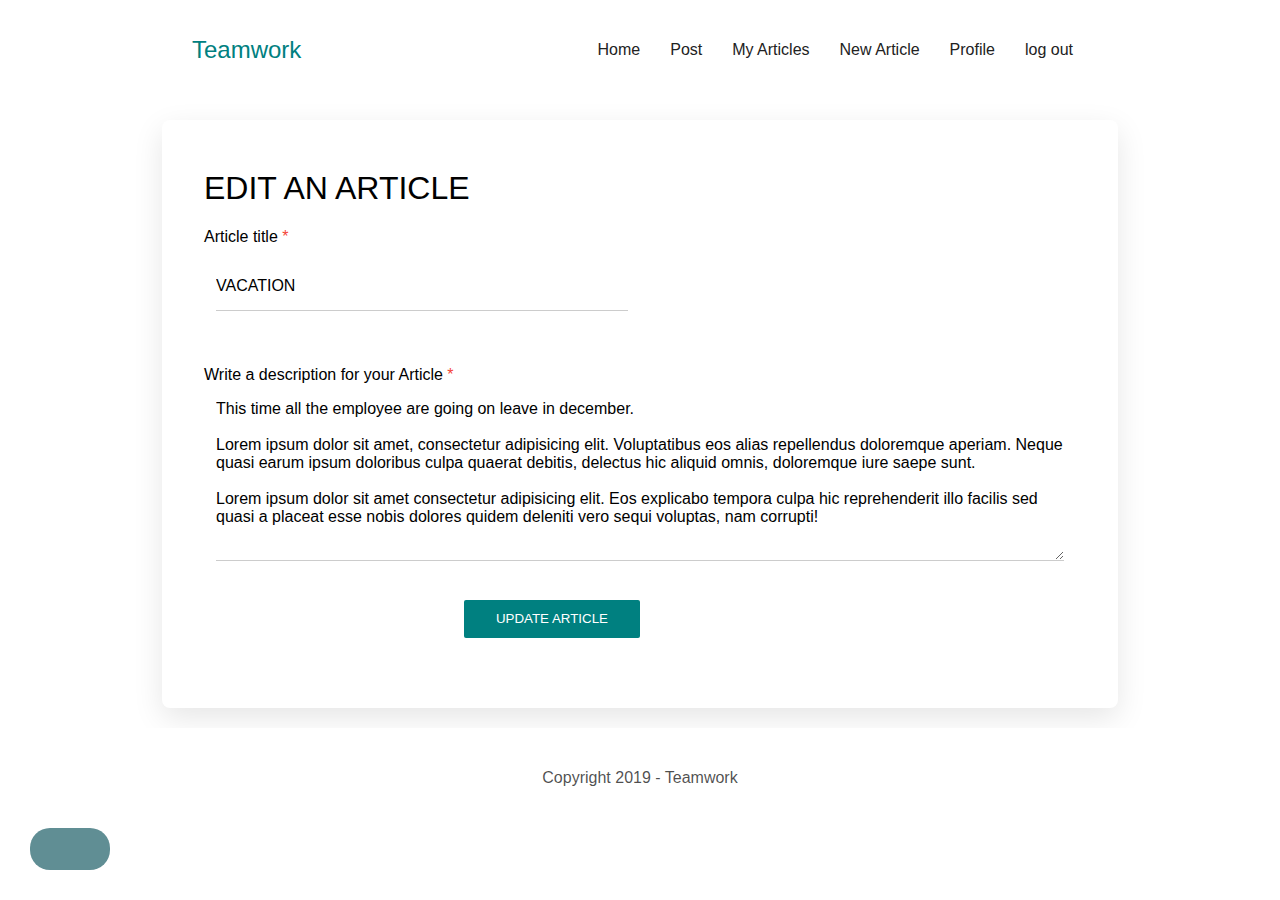
<file: UI/html/edit_article.html>
<!DOCTYPE html>
<html lang="en">
  <head>
    <meta charset="utf-8" />
    <title>Teamwork</title>
    <meta name="viewport" content="width=device-width, initial-scale=1" />
    <link
      rel="icon"
      type="image/x-icon"
      href="../assets/icons/icons8_Conference_48px.png"
    />
    <link rel="stylesheet" href="../css/style.css" />
  </head>

  <body class="body-ini">
    <!-- navigation bar -->
    <div class="fixed-nav ">
      <nav class="bg-white">
        <div class="container">
          <div class="nav-wrapper ">
            <a href="../index.html" class="logo fg-primary"
              ><span class="fg-teal">Teamwork</span></a
            >
            <ul class="right hide-on-med-sma">
              <li><a href="../index.html">Home</a></li>
              <li class="">
                <a href="post.html"> Post </a>
              </li>
              <li class="">
                <a href="articles.html"> My Articles </a>
              </li>
              <li>
                <a href="new_article.html"> New Article </a>
              </li>
              <li>
                <a href="profile.html">Profile </a>
              </li>
              <li>
                <a href="./signin.html"> log out </a>
              </li>
            </ul>

            <div class="sliderout right">
              <input type="checkbox" id="toggle-menu" />
              <label for="toggle-menu">&#9776;</label>
              <ul>
                <li><a href="../index.html">Home</a></li>
                <li class="">
                  <a href="post.html"> Post </a>
                </li>
                <li>
                  <a class="" href="articles.html"> My Articles </a>
                </li>
                <li>
                  <a href="new_article.html"> New Article </a>
                </li>
                <li>
                  <a href="profile.html">Profile </a>
                </li>
                <li>
                  <a href="./signin.html"> log out </a>
                </li>
              </ul>
            </div>
          </div>
        </div>
      </nav>
    </div>
    <!-- end of navigation bar -->
    <div class="row"></div>

    <!-- body of an article -->

    <!-- Post -->
    <div
      class="container fine-depth"
      style="padding: 30px; border-radius: 8px;"
    >
      <!-- <div class="container fine-depth" style="padding: 30px; border-radius: 8px; border:1px solid #40c3ff;"></div> -->
      <div class="row ">
        <form class="">
          <div class="row">
            <div class="col s12">
              <!-- Titles -->
              <h1>EDIT AN ARTICLE</h1>
              <div class="row">
                <p>
                  Article title
                  <span class="fg-red"> *</span>
                </p>
                <div class="col s12 m6 l6">
                  <input
                    type="text"
                    placeholder="Title "
                    value="VACATION"
                    required
                  />
                </div>
              </div>

              <div class="row"></div>
              <!-- Other fields -->

              <div class="row">
                <p>
                  Write a description for your Article
                  <span class="fg-red"> *</span>
                </p>

                <div class="col s12">
                  <!-- <input type="password" placeholder="Description " required> -->
                  <textarea
                    placeholder="Description"
                    class="textarea-field"
                    value=""
                    required
                  >
This time all the employee are going on leave in december.

Lorem ipsum dolor sit amet, consectetur adipisicing elit. Voluptatibus eos alias repellendus doloremque aperiam. Neque quasi earum ipsum doloribus culpa quaerat debitis, delectus hic aliquid omnis, doloremque iure saepe sunt.

Lorem ipsum dolor sit amet consectetur adipisicing elit. Eos explicabo tempora culpa hic reprehenderit illo facilis sed quasi a placeat esse nobis dolores quidem deleniti vero sequi voluptas, nam corrupti!</textarea
                  >
                </div>
              </div>

              <div class="col s12 right-align">
                <div class="col s6" style="padding:0em">
                  <button
                    type="button"
                    onclick="MtArticle.editArticle() "
                    class="btn bg-primary right"
                  >
                    Update Article
                  </button>
                </div>
              </div>
            </div>
          </div>
        </form>
      </div>
    </div>

    <!-- Footer -->
    <div class="row"></div>
    <div class="">
      <nav class="bg-white">
        <div class="container">
          <div class="nav-wrapper ">
            <div class="row">
              <div class="col s12 center-align">
                <span class="fg-unfocus">Copyright 2019 - Teamwork</span>
              </div>
            </div>
          </div>
        </div>
      </nav>
    </div>

    <!-- end of body -->
    <script src="../js/mt.js"></script>
    <script src="../js/articles.js"></script>
  </body>
</html>
</file>
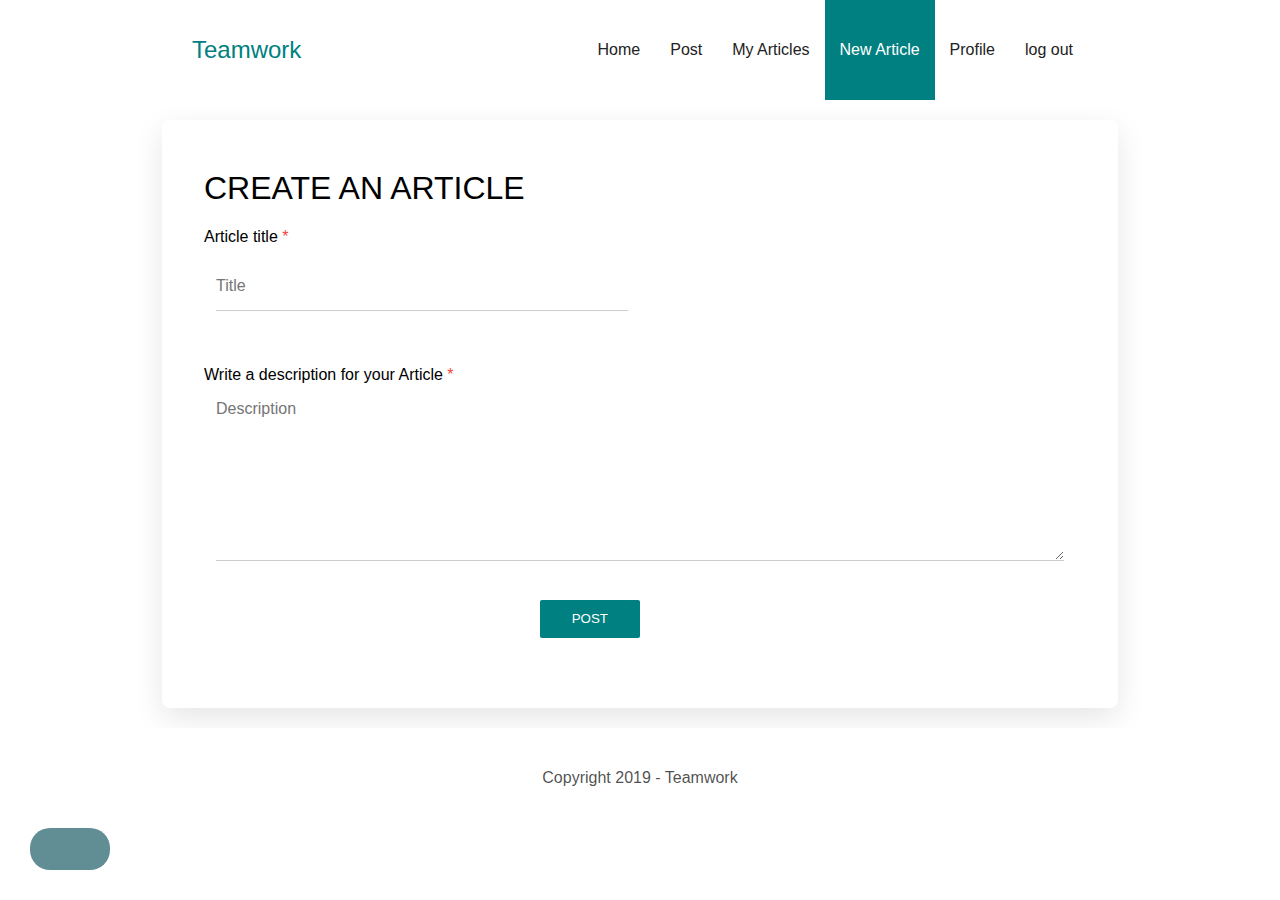
<file: UI/html/new_article.html>
<!DOCTYPE html>
<html lang="en">
  <head>
    <meta charset="utf-8" />
    <title>Teamwork</title>
    <meta name="viewport" content="width=device-width, initial-scale=1" />
    <link
      rel="icon"
      type="image/x-icon"
      href="../assets/icons/icons8_Conference_48px.png"
    />
    <link rel="stylesheet" href="../css/style.css" />
  </head>

  <body class="body-ini">
    <!-- navigation bar -->
    <div class="fixed-nav ">
      <nav class="bg-white">
        <div class="container">
          <div class="nav-wrapper ">
            <a href="../index.html" class="logo fg-primary"
              ><span class="fg-teal">Teamwork</span></a
            >
            <ul class="right hide-on-med-sma">
              <li><a href="../index.html">Home</a></li>
              <li class="">
                <a href="post.html"> Post </a>
              </li>
              <li class="">
                <a href="articles.html"> My Articles </a>
              </li>
              <li class="active">
                <a href="new_article.html"> New Article </a>
              </li>
              <li>
                <a href="profile.html">Profile </a>
              </li>
              <li>
                <a href="./signin.html"> log out </a>
              </li>
            </ul>

            <div class="sliderout right">
              <input type="checkbox" id="toggle-menu" />
              <label for="toggle-menu">&#9776;</label>
              <ul>
                <li><a href="../index.html">Home</a></li>
                <li class="">
                  <a href="post.html"> Post </a>
                </li>
                <li>
                  <a class="" href="articles.html"> My Articles </a>
                </li>
                <li class="active">
                  <a href="new_article.html"> New Article </a>
                </li>
                <li>
                  <a href="profile.html">Profile </a>
                </li>
                <li>
                  <a href="./signin.html"> log out </a>
                </li>
              </ul>
            </div>
          </div>
        </div>
      </nav>
    </div>
    <!-- end of navigation bar -->
    <div class="row"></div>

    <!-- body of an article -->

    <!-- Post -->
    <div
      class="container fine-depth"
      style="padding: 30px; border-radius: 8px;"
    >
      <!-- <div class="container fine-depth" style="padding: 30px; border-radius: 8px; border:1px solid #40c3ff;"></div> -->
      <div class="row ">
        <form class="">
          <div class="row">
            <div class="col s12">
              <!-- Titles -->
              <h1>CREATE AN ARTICLE</h1>
              <div class="row">
                <p>
                  Article title
                  <span class="fg-red"> *</span>
                </p>
                <div class="col s12 m6 l6">
                  <input type="text" placeholder="Title " required />
                </div>
              </div>

              <div class="row"></div>
              <!-- Other fields -->

              <div class="row">
                <p>
                  Write a description for your Article
                  <span class="fg-red"> *</span>
                </p>

                <div class="col s12">
                  <!-- <input type="password" placeholder="Description " required> -->
                  <textarea
                    placeholder="Description"
                    class="textarea-field"
                  ></textarea>
                </div>
              </div>

              <div class="col s12 right-align">
                <div class="col s6" style="padding:0em">
                  <button
                    type="button"
                    onclick="MtArticle.editArticle() "
                    class="btn bg-primary right"
                  >
                    Post
                  </button>
                </div>
              </div>
            </div>
          </div>
        </form>
      </div>
    </div>

    <!-- Footer -->
    <div class="row"></div>
    <div class="">
      <nav class="bg-white">
        <div class="container">
          <div class="nav-wrapper ">
            <div class="row">
              <div class="col s12 center-align">
                <span class="fg-unfocus">Copyright 2019 - Teamwork</span>
              </div>
            </div>
          </div>
        </div>
      </nav>
    </div>

    <!-- end of body -->
    <script src="../js/mt.js"></script>
    <script src="../js/articles.js"></script>
  </body>
</html>
</file>
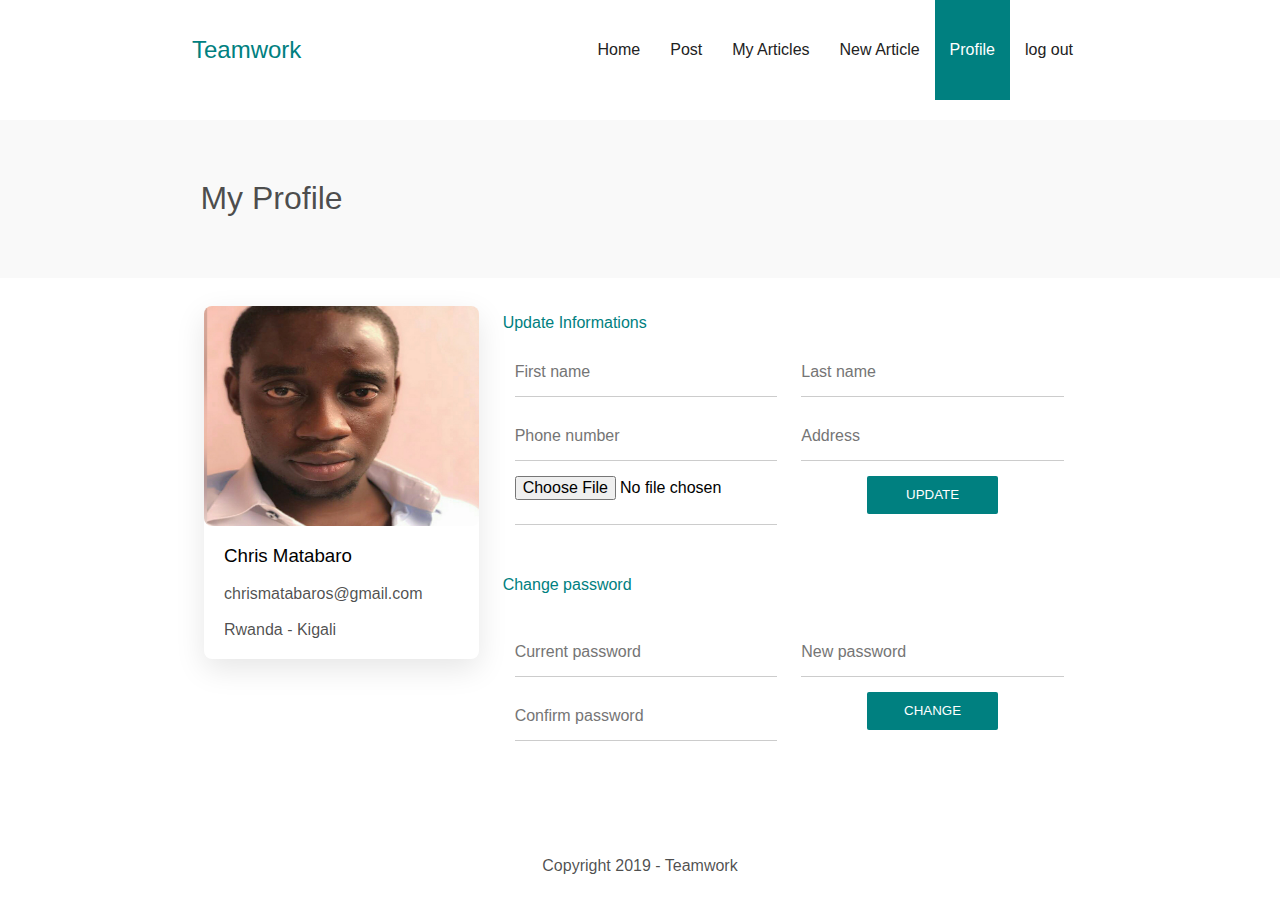
<file: UI/html/profile.html>
<!DOCTYPE html>
<html lang="en">
  <head>
    <meta charset="utf-8" />
    <title>Teamwork</title>
    <meta name="viewport" content="width=device-width, initial-scale=1" />
    <link
      rel="icon"
      type="image/x-icon"
      href="../assets/icons/icons8_Conference_48px.png"
    />
    <link rel="stylesheet" href="../css/style.css" />
  </head>

  <body class="body-ini">
    <!-- navigation bar -->
    <div class="fixed-nav ">
      <nav class="bg-white">
        <div class="container">
          <div class="nav-wrapper ">
            <a href="../index.html" class="logo fg-primary"
              ><span class="fg-teal">Teamwork</span></a
            >
            <ul class="right hide-on-med-sma">
              <li><a href="../index.html">Home</a></li>
              <li class="">
                <a href="post.html"> Post </a>
              </li>
              <li class="">
                <a href="articles.html"> My Articles </a>
              </li>
              <li>
                <a href="new_article.html"> New Article </a>
              </li>
              <li class="active">
                <a href="profile.html">Profile </a>
              </li>
              <li>
                <a href="./signin.html"> log out </a>
              </li>
            </ul>

            <div class="sliderout right">
              <input type="checkbox" id="toggle-menu" />
              <label for="toggle-menu">&#9776;</label>
              <ul>
                <li><a href="../index.html">Home</a></li>
                <li class="">
                  <a href="post.html"> Post </a>
                </li>
                <li>
                  <a class="" href="articles.html"> My Articles </a>
                </li>
                <li>
                  <a href="new_article.html"> New Article </a>
                </li>
                <li class="active">
                  <a href="profile.html">Profile </a>
                </li>
                <li>
                  <a href="./signin.html"> log out </a>
                </li>
              </ul>
            </div>
          </div>
        </div>
      </nav>
    </div>
    <!-- end of navigation bar -->
    <div class="row"></div>

    <!-- body of an article -->

    <div class="row">
      <div class="col s12 bg-white-delay">
        <div class="container ">
          <div class="let fg-" style="padding-left: 0em">
            <h1 class="fg-unfocus">My Profile</h1>
          </div>
        </div>
      </div>
    </div>

    <!-- Sign in -->
    <div class="container">
      <div class="row">
        <form class="">
          <div class="row">
            <div class="col s12 l4">
              <!-- user profile preview -->
              <div class="card not-apply-height ">
                <div class="card-header agent-img-height">
                  <img src="../assets/avatar/chris.jpg" />
                </div>

                <div class="card-body not-apply-height">
                  <h3>Chris Matabaro</h3>
                  <p class="fg-unfocus">chrismatabaros@gmail.com</p>
                  <br />
                  <p class="fg-unfocus">Rwanda - Kigali</p>
                </div>
              </div>
            </div>

            <div class="col s12 l8">
              <!-- upadte information -->
              <p class="fg-teal">
                Update Informations
              </p>

              <div class="col s12 m6 l6">
                <input type="text" placeholder="First name " required />
              </div>

              <div class="col s12 m6 l6">
                <input type="password" placeholder="Last name" required />
              </div>

              <div class="col s12 m6 l6">
                <input type="text" placeholder="Phone number" required />
              </div>

              <div class="col s12 m6 l6">
                <input type="password" placeholder="Address" required />
              </div>

              <div class="col s6 m6 l6">
                <input type="file" required />
              </div>

              <div class="col s6 m6 l6 center">
                <a href="#">
                  <button class="btn bg-primary" style="width:50%;">
                    Update
                  </button>
                </a>
              </div>
              <div class="row"></div>
              <!-- Change password -->
              <div class="col s12" style="padding: 0px;">
                <p class="fg-teal">
                  Change password
                </p>
                <BR />
                <div class="col s12 m6 l6">
                  <input
                    type="password"
                    placeholder="Current password"
                    required
                  />
                </div>

                <div class="col s12 m6 l6">
                  <input type="text" placeholder="New password" required />
                </div>

                <div class="col s6 m6 l6">
                  <input
                    type="password"
                    placeholder="Confirm password"
                    required
                  />
                </div>

                <div class="col s6 m6 l6 center">
                  <a href="#">
                    <button class="btn bg-primary " style="width:50%;">
                      Change
                    </button>
                  </a>
                </div>
              </div>
            </div>
          </div>
        </form>
      </div>
    </div>

    <!-- Footer -->
    <div class="row"></div>
    <div class="">
      <nav class="bg-white">
        <div class="container">
          <div class="nav-wrapper ">
            <div class="row">
              <div class="col s12 center-align">
                <span class="fg-unfocus">Copyright 2019 - Teamwork</span>
              </div>
            </div>
          </div>
        </div>
      </nav>
    </div>

    <!-- end of body -->
  </body>
</html>
</file>
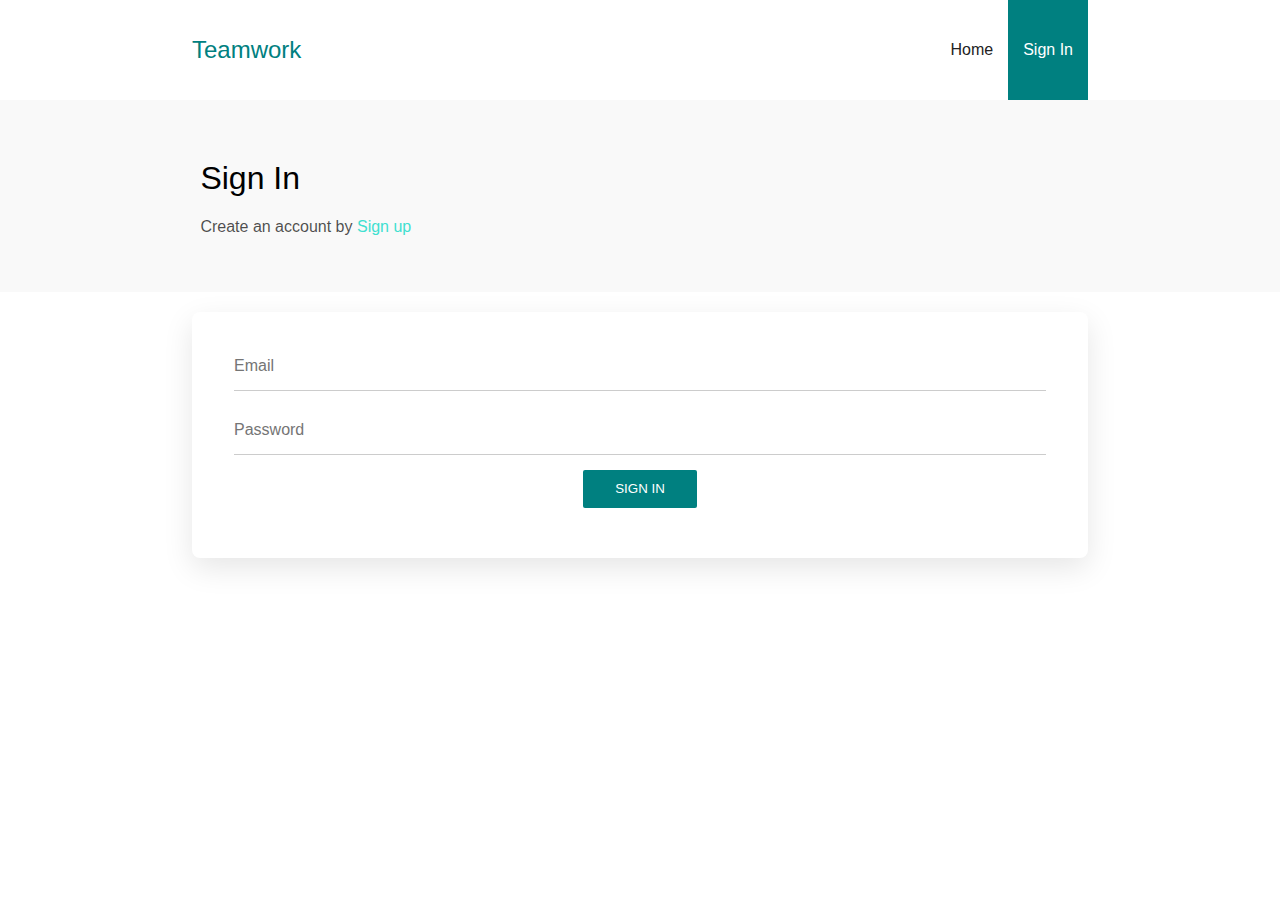
<file: UI/html/signin.html>
<!DOCTYPE html>
<html lang="en">
  <head>
    <meta charset="utf-8" />
    <title>Teamwork</title>
    <meta name="viewport" content="width=device-width, initial-scale=1" />
    <link
      rel="icon"
      type="image/x-icon"
      href="../assets/icons/icons8_Conference_48px.png"
    />
    <link rel="stylesheet" href="../css/style.css" />
  </head>

  <body class="body-ini">
    <!-- navigation bar -->
    <div class="fixed-nav ">
      <nav class="bg-white">
        <div class="container">
          <div class="nav-wrapper ">
            <a href="../index.html" class="logo fg-primary"
              ><span class="fg-teal">Teamwork</span></a
            >
            <ul class="right hide-on-med-sma">
              <li><a href="../index.html">Home</a></li>
              <li class="active"><a href="signin.html"> Sign In </a></li>
            </ul>

            <div class="sliderout right">
              <input type="checkbox" id="toggle-menu" />
              <label for="toggle-menu">&#9776;</label>
              <ul>
                <li><a href="../index.html">Home</a></li>
                <li><a class="active" href="signin.html"> Sign In </a></li>
              </ul>
            </div>
          </div>
        </div>
      </nav>
    </div>
    <!-- end of navigation bar -->

    <!-- header of the sign up form -->
    <div class="row">
      <div class="col s12  bg-white-delay ">
        <div class="container ">
          <div class="let " style="padding-left: 0em">
            <h1>Sign In</h1>
            <p class="left-align fg-unfocus">
              Create an account by
              <a class="fg-primary" href="signup.html"> Sign up </a>
            </p>
          </div>
        </div>
      </div>
    </div>
    <!-- end of of the header of sign up form -->

    <!-- Sign Up -->
    <div class="container">
      <div class="row fine-depth " style="padding: 30px; border-radius:8px">
        <form class="">
          <div class="row ">
            <div class="col s12">
              <input type="email" class="email" placeholder="Email" required />
              <span class="email-disp-error fg-red icon-size "></span>
            </div>

            <div class="col s12">
              <input
                type="password"
                class="passcode"
                placeholder="Password"
                required
              />
              <span class="passcode-disp-error fg-red icon-size "></span>
            </div>

            <div class="col s12 center">
              <button
                type="button"
                class="btn bg-primary login"
                onclick="new Signin()"
              >
                Sign in
              </button>
            </div>
          </div>
        </form>
      </div>
    </div>
    <!-- end of sign up form -->
    <script src="../js/mt.js"></script>
    <script src="../js/signin.js"></script>
  </body>
</html>
</file>
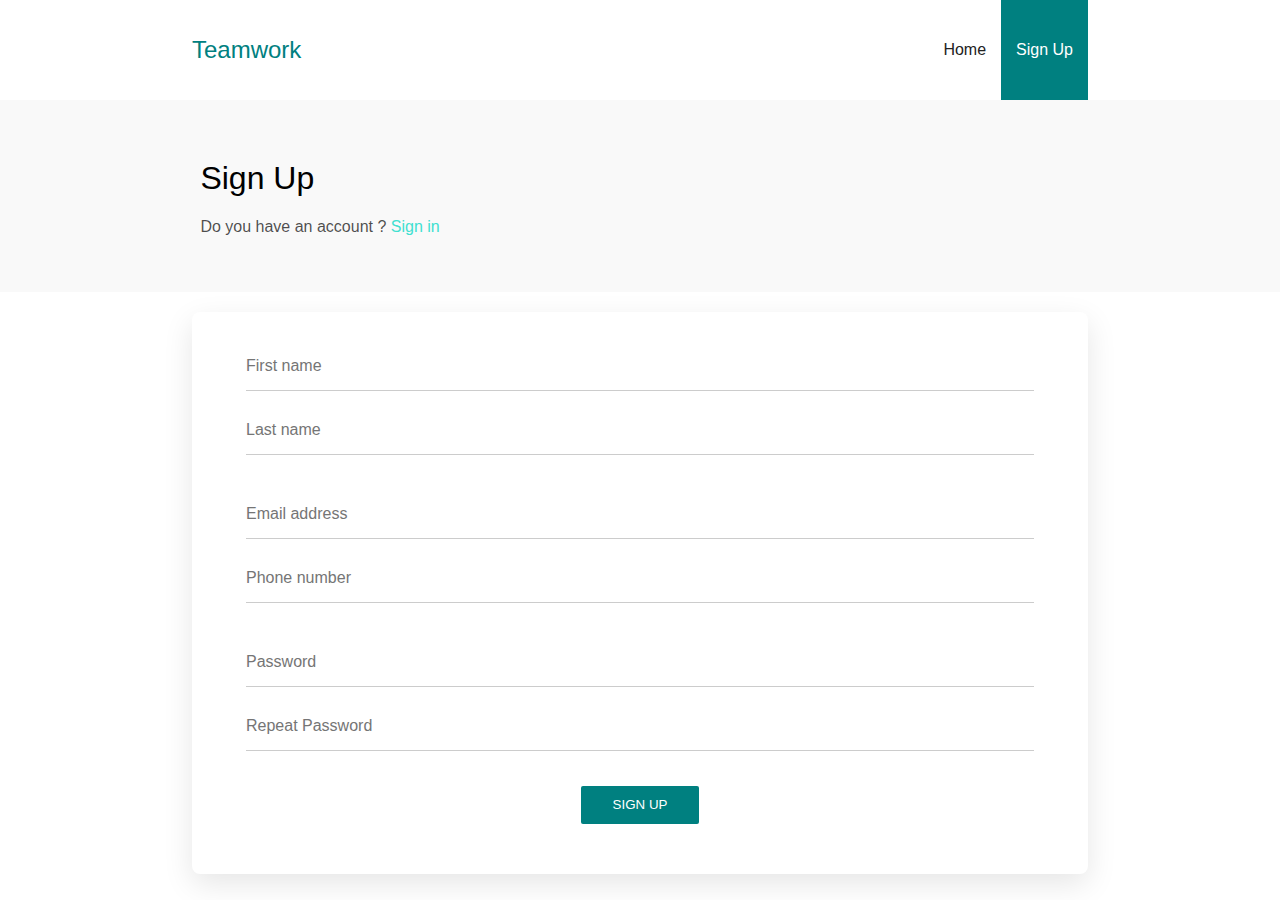
<file: UI/html/signup.html>
<!DOCTYPE html>
<html lang="en">
  <head>
    <meta charset="utf-8" />
    <title>Teamwork</title>
    <meta name="viewport" content="width=device-width, initial-scale=1" />
    <link
      rel="icon"
      type="image/x-icon"
      href="../assets/icons/icons8_Conference_48px.png"
    />
    <link rel="stylesheet" href="../css/style.css" />
  </head>
  <body class="body-ini">
    <!-- navigation bar -->
    <div class="fixed-nav ">
      <nav class="bg-white">
        <div class="container">
          <div class="nav-wrapper ">
            <a href="../index.html" class="logo fg-primary"
              ><span class="fg-teal">Teamwork</span></a
            >
            <ul class="right hide-on-med-sma">
              <li><a href="../index.html">Home</a></li>
              <li class="active"><a href="signup.html"> Sign Up </a></li>
            </ul>

            <div class="sliderout right">
              <input type="checkbox" id="toggle-menu" />
              <label for="toggle-menu">&#9776;</label>
              <ul>
                <li><a href="../index.html">Home</a></li>
                <li><a class="active" href="signup.html"> Sign Up </a></li>
              </ul>
            </div>
          </div>
        </div>
      </nav>
    </div>
    <!-- end of navigation bar -->

    <!-- header of the sign up form -->
    <div class="row">
      <div class="col s12  bg-white-delay ">
        <div class="container ">
          <div class="let " style="padding-left: 0em">
            <h1>Sign Up</h1>
            <p class="left-align fg-unfocus">
              Do you have an account ?
              <a class="fg-primary" href="signin.html"> Sign in </a>
            </p>
          </div>
        </div>
      </div>
    </div>
    <!-- end of of the header of sign up form -->

    <!-- Sign Up -->
    <div class="container">
      <div class="row fine-depth " style="padding: 30px; border-radius:8px">
        <form class="">
          <div class="row ">
            <div class="col s12 ">
              <div class="row">
                <div class="col s12">
                  <input
                    type="text"
                    class="firstName"
                    placeholder="First name "
                    required
                  />
                  <span class="firstname-disp-error fg-red icon-size "></span>
                </div>

                <div class="col s12">
                  <input
                    type="text"
                    class="lastName"
                    placeholder="Last name "
                    required
                  />
                  <span class="lastname-disp-error fg-red icon-size "></span>
                </div>
              </div>

              <div class="row">
                <div class="col s12">
                  <input
                    type="email"
                    class="email"
                    placeholder="Email address "
                    required
                  />
                  <span class="email-disp-error fg-red icon-size "></span>
                </div>

                <div class="col s12">
                  <input
                    type="text"
                    class="phone"
                    placeholder="Phone number "
                    required
                  />
                  <span class="phone-disp-error fg-red icon-size "></span>
                </div>
              </div>

              <div class="row">
                <div class="col s12">
                  <input
                    type="password"
                    class="password"
                    placeholder="Password "
                    required
                  />
                  <span class="password-disp-error fg-red icon-size "></span>
                </div>

                <div class="col s12">
                  <input
                    type="password"
                    class="confirmPassword"
                    placeholder="Repeat Password "
                    required
                  />
                  <span
                    class="confirmPassword-disp-error fg-red icon-size "
                  ></span>
                </div>
              </div>

              <div class="col s12 center">
                <button
                  type="button"
                  class="btn bg-primary"
                  onclick="new Signup()"
                >
                  Sign Up
                </button>
              </div>
            </div>
          </div>
        </form>
      </div>
    </div>
    <!-- end of sign up form -->
    <script src="../js/mt.js"></script>
    <script src="../js/signup.js"></script>
  </body>
</html>
</file>
<file: UI/css/style.css>
/*
* Ini - formats 
* html , body- ini , li style , fonts   
*/
@import url("https://fonts.googleapis.com/icon?family=Material+Icons");

@font-face {
  font-family: OpenSans;
  font-style: normal;
  font-weight: 180;
  src: url("../assets/fonts/Open_Sans/OpenSans-Regular.ttf");
}

@font-face {
  font-family: OpenSansEBold;
  src: url("../assets/fonts/Open_Sans/OpenSans-ExtraBold.ttf");
}

@font-face {
  font-family: OpenSansBold;
  src: url("../assets/fonts/Open_Sans/OpenSans-Bold.ttf");
}

@font-face {
  font-family: OpenSansLight;
  src: url("../assets/fonts/Open_Sans/OpenSans-Light.ttf");
}
.sans-ebold {
  font-family: OpenSansEBold;
}
.sans-bold {
  font-family: OpenSansBold;
}
.sans-light {
  font-family: OpenSansLight;
}
.icon-size {
  font-size: 14px;
}
*,
html {
  font-family: sans-serif;
}

.body-ini {
  padding: 0px;
  margin: 0px;
}
ul li {
  list-style-type: none;
}
a {
  text-decoration: none;
}
/*
* Definitions
*/

h1,
h2,
h3,
h4,
h5,
h6 {
  font-weight: 400;
  line-height: 1.1;
}
em {
  font-style: italic;
}

/* 
* Background - color 
* primary , grey, white, blue
* #ffab40 -  
*/

.bg-primary {
  background-color: #008080;
  color: #fff !important;
}
.bg-grey {
  background-color: #ccc;
}
.bg-white {
  background-color: #fff;
}
.bg-red {
  background-color: #f44336;
}
.bg-blue {
  background-color: #2196f3;
}
.bg-white-delay {
  background-color: rgba(201, 200, 200, 0.1);
}
.bg-green {
  background-color: #4caf50;
}
.bg-teal {
  background-color: #008080;
}

/* 
* Background - Disposition 
* cover , conatin
*/

.cover {
  background-size: cover;
  background-position: center;
  background-repeat: no-repeat;
}
.contain {
  background-size: contain;
  background-position: center;
  background-repeat: no-repeat;
}

/* 
* Colors - Foregrounds
* primary , white , black
*/
.fg-primary {
  color: #40e0d0 !important;
}
.fg-white {
  color: #fff;
}
.fg-black {
  color: #222;
}
.fg-green {
  color: #4caf50;
}
.fg-red {
  color: #f44336;
}
.fg-teal {
  color: #008080;
}
.fg-unfocus {
  color: rgba(0, 0, 0, 0.7);
}

/* 
* Shadows lines  
* depth and line depth shadows
*/

.line-depth-1 {
  box-shadow: 0 0.5px 0.5px 0 rgba(0, 0, 0, 0.16),
    0 1px 2px 0 rgba(0, 0, 0, 0.12);
}
.depth-1 {
  box-shadow: 0 2px 5px 0 rgba(0, 0, 0, 0.16), 0 2px 10px 0 rgba(0, 0, 0, 0.12);
}
.fine-depth {
  box-shadow: 0px 10px 30px 0px rgba(0, 0, 0, 0.1);
}
/* 
* Utility Classes 
* pinned , hide , circle ,
*/

.pinned {
  display: fixed !important ;
}
.hide {
  display: none !important;
}
.circle {
  border-radius: 50%;
}
.let {
  padding: 40px;
}

/* 
* Utility Classes  - Alignements
* left-align, center , center-align , left , right, btn-align
*/

.left-align {
  text-align: left;
}
.right-align {
  text-align: right;
}
.center,
.center-align {
  text-align: center;
}
.left {
  float: left !important;
}
.right {
  float: right !important;
}
.btn-align {
  border: none;
  display: inline-block;
  height: 38px;
  line-height: 38px;
  outline: 0;
  font-size: 15px;
  font-family: OpenSansEBold;
  -webkit-tap-highlight-color: transparent;
}

.disp-flex {
  display: flex;
}
.flex-between {
  display: flex;
}
.space-between {
  justify-content: space-between;
}
/* 
* Utility Classes  - Paddings 
* no-padding[left-right-top-bottom] , no-padding-[left|right|top|bottom]
*/

.no-padding {
  padding: 0px;
}
.no-padding-left {
  padding-left: 0em;
}
.no-padding-right {
  padding-right: 0px;
}
.no-padding-top {
  padding-top: 0px;
}
.no-padding-bottom {
  padding-bottom: 0px;
}

/*  
* Components  - chada style elements 
* Input , button , navigation bar , slider show , select input customize, card design , pagination, Toast
*/

input {
  background-color: transparent;
  border: none;
  border-bottom: 1px solid #ccc;
  border-radius: 0;
  outline: none;
  height: 3rem;
  width: 100%;
  font-size: 1rem;
  margin: 0 0 15px 0;
  padding: 0;
  box-shadow: none;
  -webkit-box-sizing: content-box;
  -moz-box-sizing: content-box;
  box-sizing: content-box;
  transition: all 0.3s;
}
textarea {
  background-color: transparent;
  border: none;
  border-bottom: 1px solid #ccc;
  border-radius: 0;
  outline: none;
  height: 10rem;
  width: 100%;
  font-size: 1rem;
  margin: 0 0 15px 0;
  padding: 0;
  box-shadow: none;
  -webkit-box-sizing: content-box;
  -moz-box-sizing: content-box;
  box-sizing: content-box;
  transition: all 0.3s;
}
.input-field {
  position: relative;
  margin-top: 1rem;
}

.btn {
  border: none;
  border-radius: 2px;
  display: inline-block;
  height: 38px;
  line-height: 38px;
  outline: 0;
  padding: 0 2rem;
  text-transform: uppercase;
  vertical-align: middle;
  -webkit-tap-highlight-color: transparent;
  cursor: pointer;
}

/* 
* Navigation format 
*/

nav {
  width: 100%;
  height: 100px;
  line-height: 100px;
  transition: 0.1s linear;
}
nav .nav-wrapper {
  position: relative;
  height: 100%;
}
nav a {
  color: #222;
  text-decoration: none;
}
/* Work with larger screen  */
@media only screen and (min-width: 994px) {
  nav .logo {
    position: absolute;
    display: inline-block;
    font-size: 1.5rem;
    padding: 0;
    white-space: nowrap;
  }

  /* Menu list   */
  nav ul {
    margin: 0;
  }
  nav ul li {
    transition: background-color 0.3s;
    float: left;
    padding: 0;
  }

  nav ul li.active {
    background-color: #008080;
  }
  nav ul li.active a {
    color: white;
  }
  nav ul a {
    font-size: 1rem;
    display: block;
    padding: 0 15px;
  }
  nav ul.left {
    float: left;
  }
  /* Make fixed the navigation bar */
  .fixed-nav {
    position: relative;
    height: 100px;
    z-index: 444;
  }
  .fixed-nav nav {
    position: fixed;
    transition: 0.1s linear;
  }
}
/* 
* Slider show format 
*/

.slider {
  position: relative;
  height: 600px;
  width: 100%;
}
.slider .banners {
  margin: 0;
  height: 600px;
}

.slider .banners li {
  position: absolute;
  top: 0;
  left: 0;
  z-index: 1;
  width: 100%;
  height: inherit;
  overflow: hidden;
}
.slider .banners li img {
  height: 100%;
  width: 100%;
  background-size: cover;
  background-position: center;
}

.slider .banners li .details {
  background-color: rgba(255, 255, 255, 0.6);
  color: #222;
  position: absolute;
  bottom: 14%;
  left: 15%;
  width: 33%;
  border-radius: 8px;
}

.slider .banners li .pro-details {
  background-color: rgba(255, 255, 255, 0.6);
  color: #222;
  position: absolute;
  bottom: 14%;
  left: 15%;
  width: 33%;
  border-radius: 8px;
}

.slider .banners li .details h5 {
  color: #222;
}

/* 
* Card design 
*/

.card {
  position: relative;
  overflow: hidden;
  margin: 0.5rem 0 1rem 0;
  background-color: #fff;
  transition: box-shadow 0.25s;
  border-radius: 8px;
  box-shadow: 0px 10px 30px 0px rgba(0, 0, 0, 0.1);
}

.card .card-header {
  position: relative;
  overflow: hidden;
}
.card .card-header img {
  display: block;
  border-radius: 0px 0px 8px 8px;
  position: relative;
  left: 0;
  right: 0;
  top: 0;
  bottom: 0;
  width: 100%;
  height: 180px;
}

.card .agent-img-height img {
  height: 220px;
}
.card .card-header .card-date {
  padding: 10px 30px 10px 0px;
  font-size: 12px;
}

.card .card-body h3 {
  margin-top: 0px;
}
.card .card-body:not(.not-apply-height) {
  height: 230px;
}

.card .card-body:not(.remove-padding-top),
.card .card-footer {
  overflow: hidden;
  padding: 20px;
}

.card .remove-padding-top {
  overflow: hidden;
  padding: 0px 20px 20px 20px;
}
.card .card-body p {
  margin: 0;
}

.card .card-body .description {
  background-color: #608e94;
  padding: 18px;
  margin-top: 10px;
  font-size: 13px;
  color: rgba(221, 219, 219, 0.7);
  border-radius: 8px;
  height: 15rem;
  overflow: hidden;
}

.card .card-body .location-user {
  font-size: 12px;
  margin-top: 15px;
  color: rgba(0, 0, 0, 0.8);
}
.card .card-body .location-user i {
  font-size: 12px;
}
.card-footer a {
  color: #f44336;
  margin-right: 20px;
}

/* 
* Tag  
*/

.tag {
  display: inline-block;
  height: 33px;
  font-size: 13px;
  font-weight: 500;
  color: rgba(0, 0, 0, 0.6);
  line-height: 33px;
  padding: 0 12px;
  border-radius: 16px;
  background-color: #fff;
  border: 1px solid #e4e4e4;
  margin-top: 5px;
}
.tag i.material-icons {
  cursor: pointer;
  float: right;
  font-size: 16px;
  line-height: 33px;
  padding-left: 10px;
}
/* 
* Pagination 
*/
.pagination li {
  display: inline-block;
  font-size: 1rem;
  padding: 0 10px;
  line-height: 30px;
  border-radius: 50%;
  text-align: center;
}
.pagination .active a {
  color: #fff;
}
.pagination li a {
  color: #222;
  font-family: OpenSansEBold;
}
.pagination .disabled a {
  cursor: default;
  color: rgba(0, 0, 0, 0.4);
}
.pagination .paged-back,
.pagination .paged-to-next {
  font-size: 0.8em;
}

/* 
* Toast - 
*/
.toast {
  position: fixed;
  max-width: 1000%;
  bottom: 30px;
  left: 30px;
  padding: 12px 20px;
  font-size: 1em;
  border-radius: 20px;
  z-index: 555;
  transition: all 0.4s;
  background-color: #608e94;
  color: white;
}
.toast .toast-body {
  text-align: center;
  padding: 20px;
}

/* 
* Slider out 
*/

.sliderout ul {
  display: none;
  width: 30%;
  height: 100vh;
  margin: 0;
  padding: 0;
  position: fixed;
  top: 0;
  right: -30%;
  list-style: none;
  background: #fff;
  box-shadow: 0px 10px 30px 0px rgba(0, 0, 0, 0.1);
  z-index: 888;
  text-align: center;
  transition: all 0.3s ease;
}

.sliderout ul a {
  color: #222;
  font-size: 16px;
  text-decoration: none;
}
.sliderout ul li a.active {
  color: #008080;
}
.sliderout ul li {
  width: 100%;
  height: 50px;
}

.sliderout input[type="checkbox"] {
  display: none;
}

.sliderout label[for="toggle-menu"] {
  display: none;
  position: absolute;
  height: 100px;
  line-height: 100px;
  font-size: 30px;
  cursor: pointer;
  transition: all 0.5s ease;
  color: #008080;
}

.sliderout input#toggle-menu:checked ~ ul {
  right: 0;
}

#toggle-menu:checked ~ label {
  right: 50%;
}

/* Work with medium and down screens  */

@media only screen and (max-width: 992px) {
  nav {
    transition: 0.1s linear;
    height: 56px;
    line-height: 56px;
  }
  .fixed-nav {
    width: 100%;
    position: fixed;
    height: 56px;
    transition: 0.1s linear;
    z-index: 9999;
    background: white;
    box-shadow: 0px 10px 30px 0px rgba(0, 0, 0, 0.1);
  }

  .slider .banners li .details {
    font-size: 0.5em;
  }
  .pagination {
    width: 100%;
  }
  .sliderout ul {
    display: block;
    width: 50%;
    right: -50%;
  }
  .sliderout label[for="toggle-menu"] {
    display: block;
    height: 56px;
    line-height: 56px;
    right: 2%;
    z-index: 999;
  }
}

/*
* Grid System  - Responsivity - Support Screens
* container , row , grid , column from 1 to 12 - S [ comming : l and m] , hidden on screen
*/

.container {
  margin: 0 auto;
  max-width: 1280px;
  width: 90%;
}

@media only screen and (min-width: 601px) {
  .container {
    width: 85%;
  }
}

@media only screen and (min-width: 993px) {
  .container {
    width: 70%;
  }
}

.row {
  margin-left: auto;
  margin-right: auto;
  margin-bottom: 20px;
}
.row:after {
  content: "";
  display: table;
  clear: both;
}

.row .col {
  float: left;
  -webkit-box-sizing: border-box;
  -moz-box-sizing: border-box;
  box-sizing: border-box;
  padding: 0 0.75em;
}

.row .col.s1 {
  width: 8.33%;
}
.row .col.s2 {
  width: 16.66%;
}
.row .col.s3 {
  width: 25%;
}
.row .col.s4 {
  width: 33.33%;
}
.row .col.s5 {
  width: 41.66%;
}
.row .col.s6 {
  width: 50%;
}
.row .col.s7 {
  width: 58.33%;
}
.row .col.s8 {
  width: 66.66%;
}
.row .col.s9 {
  width: 75%;
}
.row .col.s10 {
  width: 83.33%;
}
.row .col.s11 {
  width: 91.66%;
}
.row .col.s12 {
  width: 100%;
}

/* 
    * Medium and larger 
    */

@media only screen and (min-width: 601px) {
  .row .col.m1 {
    width: 8.33%;
  }
  .row .col.m2 {
    width: 16.66%;
  }
  .row .col.m3 {
    width: 25%;
  }
  .row .col.m4 {
    width: 33.33%;
  }
  .row .col.m5 {
    width: 41.66%;
  }
  .row .col.m6 {
    width: 50%;
  }
  .row .col.m7 {
    width: 58.33%;
  }
  .row .col.m8 {
    width: 66.66%;
  }
  .row .col.m9 {
    width: 75%;
  }
  .row .col.m10 {
    width: 83.33%;
  }
  .row .col.m11 {
    width: 91.66%;
  }
  .row .col.m12 {
    width: 100%;
  }
}

@media only screen and (min-width: 993px) {
  .row .col.l1 {
    width: 8.33%;
  }
  .row .col.l2 {
    width: 16.66%;
  }
  .row .col.l3 {
    width: 25%;
  }
  .row .col.l4 {
    width: 33.33%;
  }
  .row .col.l5 {
    width: 41.66%;
  }
  .row .col.l6 {
    width: 50%;
  }
  .row .col.l7 {
    width: 58.33%;
  }
  .row .col.l8 {
    width: 66.66%;
  }
  .row .col.l9 {
    width: 75%;
  }
  .row .col.l10 {
    width: 83.33%;
  }
  .row .col.l11 {
    width: 91.33%;
  }
  .row .col.l12 {
    width: 100%;
  }
}

/* Medium and Smaller Screen support */
@media only screen and (max-width: 992px) {
  .hide-on-med-sma {
    display: none !important;
  }

  .slider {
    position: relative;
    height: 300px;
    width: 100%;
  }
  .slider .banners {
    margin: 0;
    height: 300px;
  }

  .slider .banners li .details,
  .slider .banners li .pro-details {
    display: none;
  }
}
</file>
